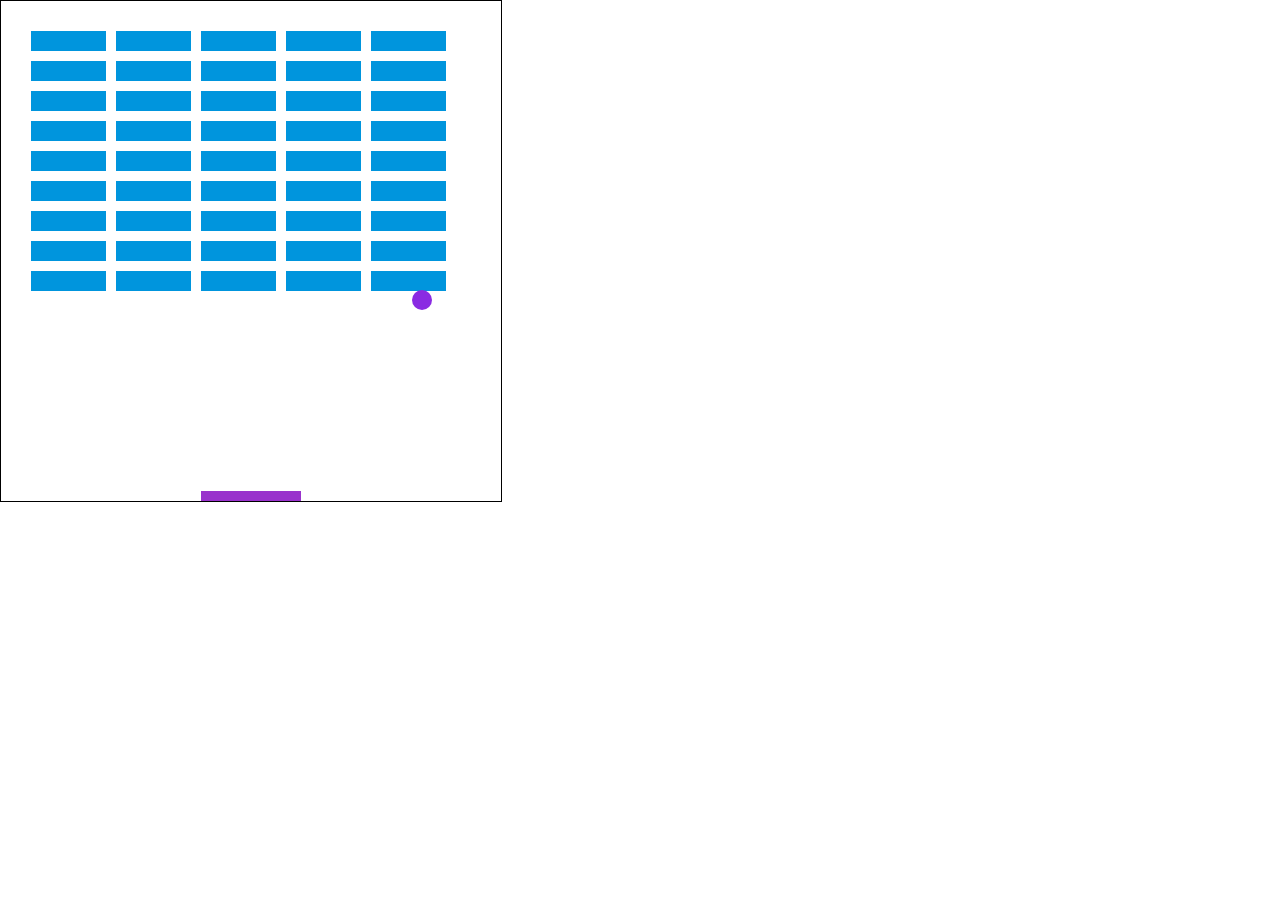
<file: Brick Breaker/index.html>
<html>
  <head>
    <meta charset="UTF-8">
    <meta name="viewport" content="width=device-width, initial-scale=1">
    
    <link rel="stylesheet" href="styles.css">
    <title>Brick Breaker</title>
  </head>
  <body>
    <canvas  id="canvas" width="500" height="500"></canvas>
    <script src="code.js"></script>
  </body>
</html>
</file>
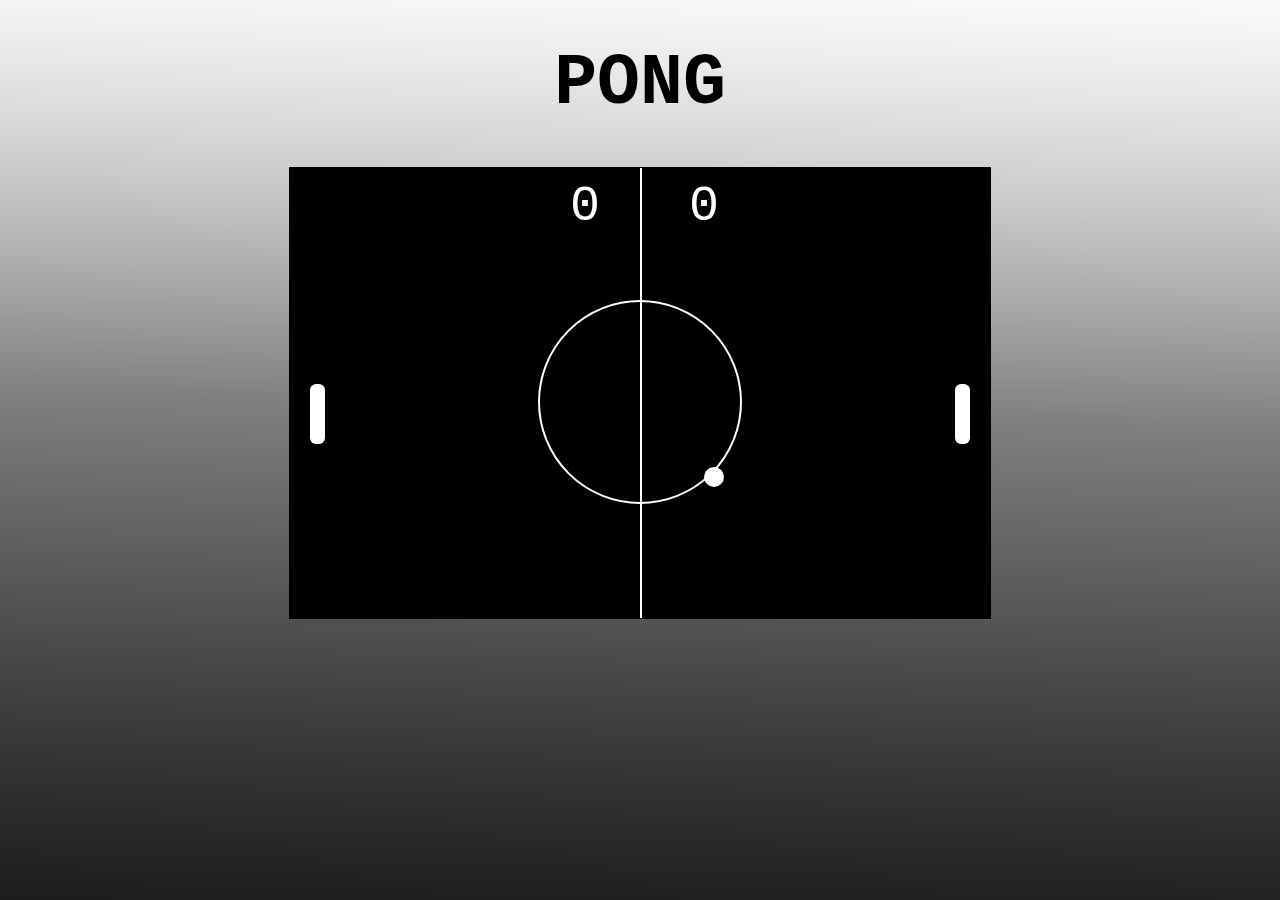
<file: Pong/index.html>
<html>
  <head>
    <meta charset="UTF-8">
    <meta name="viewport" content="width=device-width, initial-scale=1">
    <script src="../Utils/pause.js"></script>

    <link rel="stylesheet" href="styles.css">
    <title>Pong</title>
  </head>
  <body>
    
  <div id="title"><b>PONG</b></div>

  <div id="gameContainer">
    <div id="game" class="game">
      <div id="divider"></div>
     
      
      <div id="punctuation1">0</div>
      <div id="punctuation2">0</div>
      
      <div id="circle"></div>
      <div id="win">P</div>
      <div id="pause">P</div>


      <div id="paddle-left" class="paddle"></div>
      <div id="paddle-right" class="paddle"></div>
      <div id="ball" class="ball"></div>
    </div>
  </div>

    <script src="code.js"></script>

  </body>
</html>
</file>
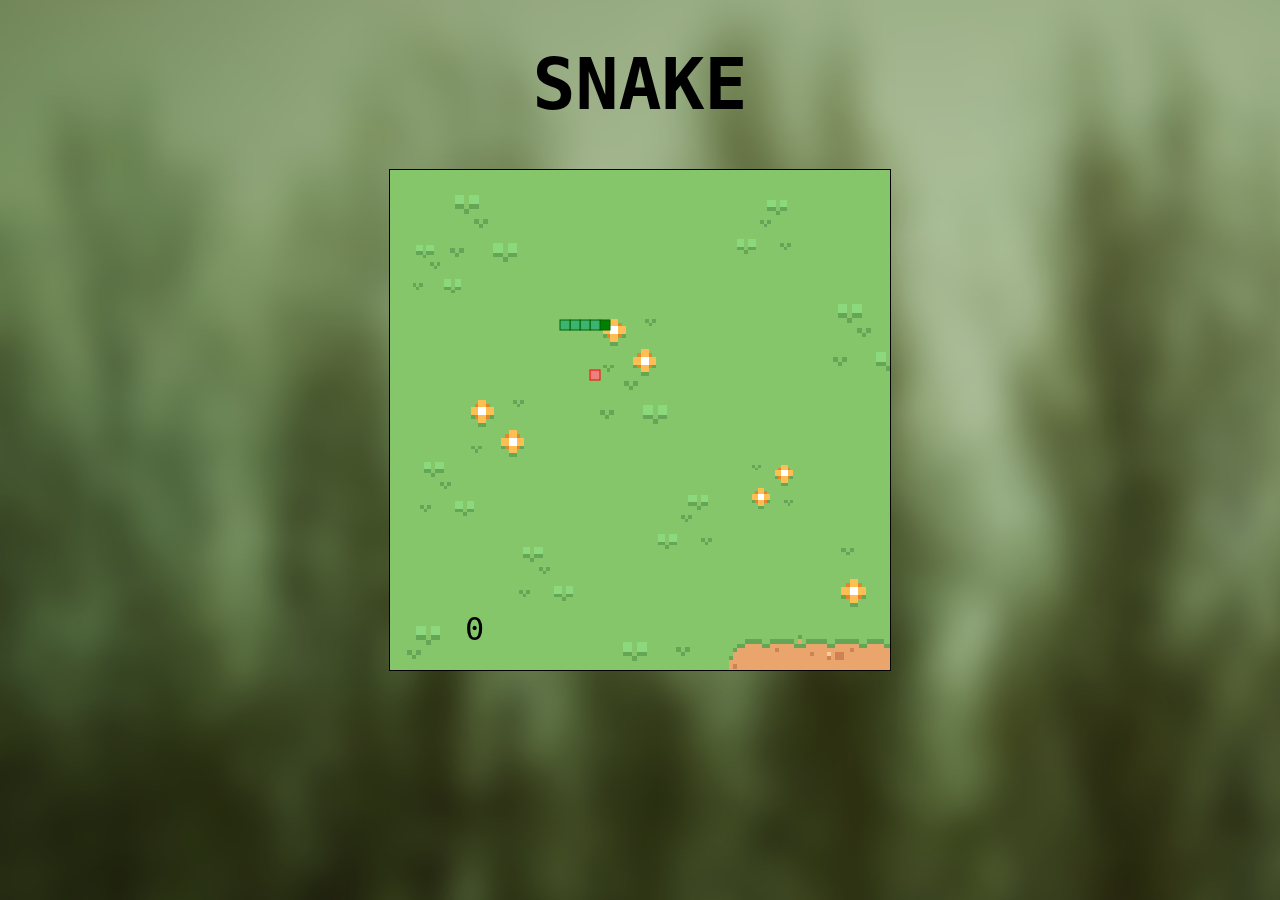
<file: Snake/index.html>
<html>
  <head>
    <meta charset="UTF-8">
    <meta name="viewport" content="width=device-width, initial-scale=1">
    
    <link rel="stylesheet" href="styles.css">
    <title>Snake</title>
  </head>
  <body>
    <div id="title"><b>SNAKE</b></div>

    <div id="container">
    <canvas id="canvas" width="500" height="500"></canvas>
  </div>
    <script src="code.js"></script>
    <script src="../Utils/pause.js"></script>

  </body>
</html>
</file>
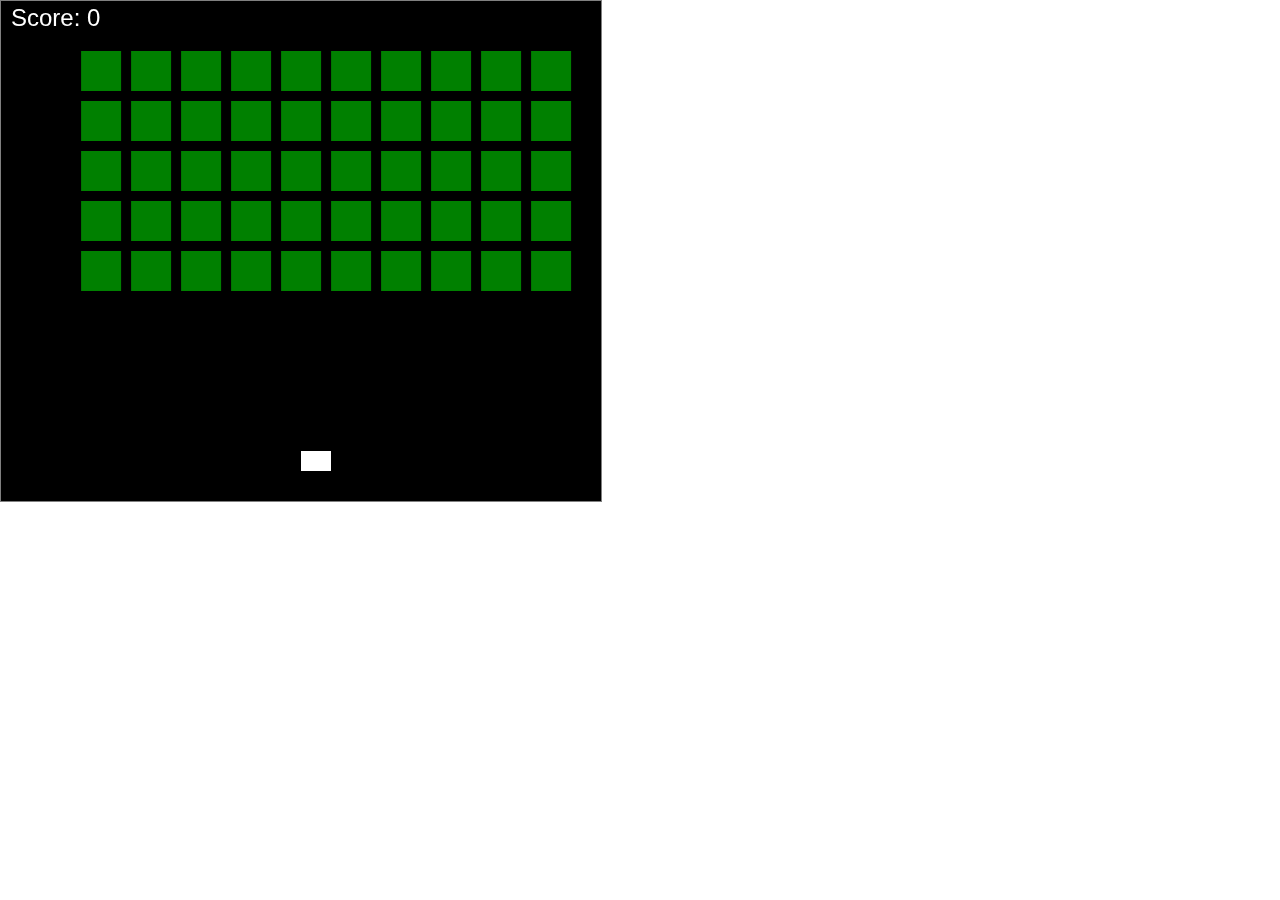
<file: Space Invaders/index.html>
<html>
  <head>
    <meta charset="UTF-8">
    <meta name="viewport" content="width=device-width, initial-scale=1">
    
    <link rel="stylesheet" href="styles.css">
    <title>Space Invaders</title>
  </head>
  <body>
    <canvas id="canvas" width="600" height="500"></canvas>
    <script src="code.js"></script>


  </body>
</html>
</file>
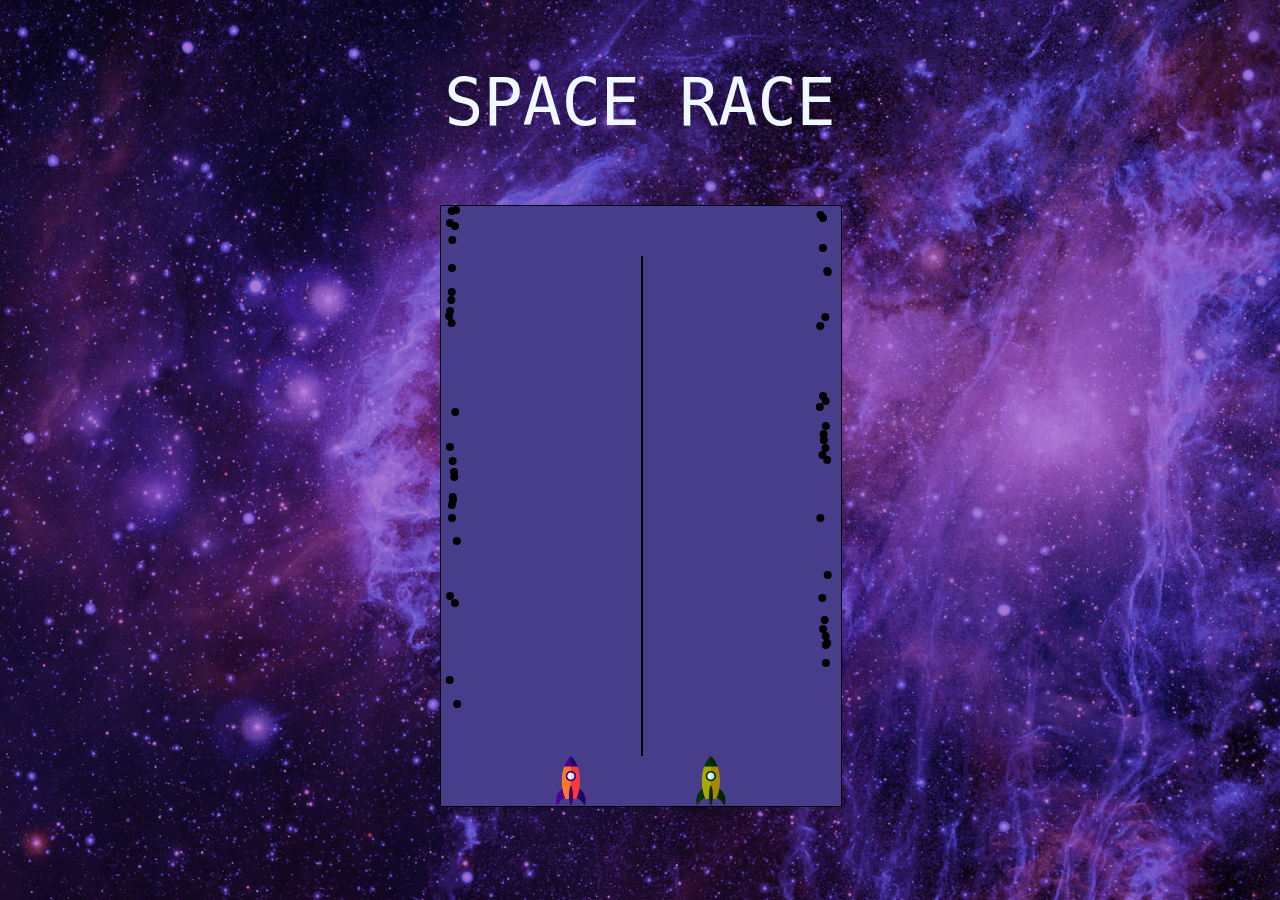
<file: Space Race/index.html>
<html>
  <head>
    <meta charset="UTF-8">
    <meta name="viewport" content="width=device-width, initial-scale=1">
    
    <link rel="stylesheet" href="styles.css">
    <title>Space Race</title>
  </head>
  <body>

    <div id="title">SPACE RACE</div>
    <div id="container">
      <canvas id="canvas" width="400" height="600"></canvas>
    </div>

    <div style="display:none;">
      <img id="P1img" src="P1.png" width="0px"/>
      <img id="P2img" src="P2.png" height="0px"/>
    </div>
    <script src="../Utils/pause.js"></script>
    <script src="code.js"></script>

  </body>
</html>
</file>
<file: Brick Breaker/styles.css>
body {
  margin: 0;
  padding: 0;
}

#canvas {
  border: 1px solid black;

}
</file>
<file: Pong/styles.css>
#title {
  text-align: center;
  font-size: 5.5em;
  margin: 0.6em;
  font-family: monospace;
}
*{
  font-family: monospace;
}
body{
    background-image: url("bg.jpg");

}

#gameContainer {
  width: 702px;
  height: 452px;
  margin: 0 auto;
  background-color: black;


}
#game {
  width: 700px;
  height: 450px;
  border: 1px solid black;
  position: relative;
}

#divider {
  width: 2px;
  height: 100%;
  background: white;
  position: absolute;
  left: 50%;
}
  
#circle {
  background-color: transparent;
  width: 200px;
  height: 200px;
  border: solid white;
  border-width: 2px;
  border-radius: 50%;
  position: relative;
  margin: auto;
  top:65;
}

.paddle {
  width: 15px;
  height: 60px;
  background: white;
  position: absolute;
  border-radius: 6px;

}

#paddle-left {
  left: 20px;
}

#paddle-right {
  right: 20px;
}

#ball {
  width: 20px;
  height: 20px;
  background:white;
  border-radius: 50%;
  position: absolute;
}

#punctuation1
{
  color:white;
  margin-top: 0.2em;
  position: absolute;
  left: 40%;
  font-size: 50px;
  font-family: monospace;


}

#punctuation2
{
  margin-top: 0.2em;
  color:white;
  position: relative;
  left: 57%;
  font-size: 50px;
  font-family: monospace;
}

#win
{
  border-radius: 5px;
  background-color: white; 
  position: absolute;
  left:39%;
  bottom:67%; 
  font-family: monospace;
  font-size: 70px;
}

#pause
{
  border-radius: 5px;
  background-color: white; 
  position: absolute;
  font-family: monospace;
  font-size: 70px;
  bottom:40%; 
  left:33%;
}
</file>
<file: Snake/styles.css>
#canvas {
    border: 1px solid black;
    background-image: url('snakebg.jpg');
    background-color: aquamarine;
    font-family: monospace;
  }

  #container
  {
    width:100%;
    align-content: center;
    text-align: center;
  }

  #title {
    text-align: center;
    font-size: 5.5em;
    margin: 0.6em;
    font-family: monospace;
  }

  body{
    background-image: url('bg.jpg');
  }
</file>
<file: Space Invaders/styles.css>
body {
  margin: 0;
  padding: 0;
}

#canvas {
  display: block;
  border: 1px solid gray;
  background-color: black;
}
</file>
<file: Space Race/styles.css>
#canvas {
    border: 1px solid black;
    background-color:darkslateblue;
       position: absolute;
       transform: translate(-200px);
       text-align: center;


  }
#container {
  margin: 0 auto;
  width: 100%;
  text-align: center;

  }
  body{
    background-image: url("bg.jpg");

  }
  #title {
    color: aliceblue;
    text-align: center;
    font-size: 5em;
    margin: 1em;
    font-family: monospace;
  }

  #P1 
  {
    background-image: url("P1.png");
  background-size: cover;
  }
  #P1 
  {
    background-image: url("P2.png");
  background-size: cover;
  }
</file>
